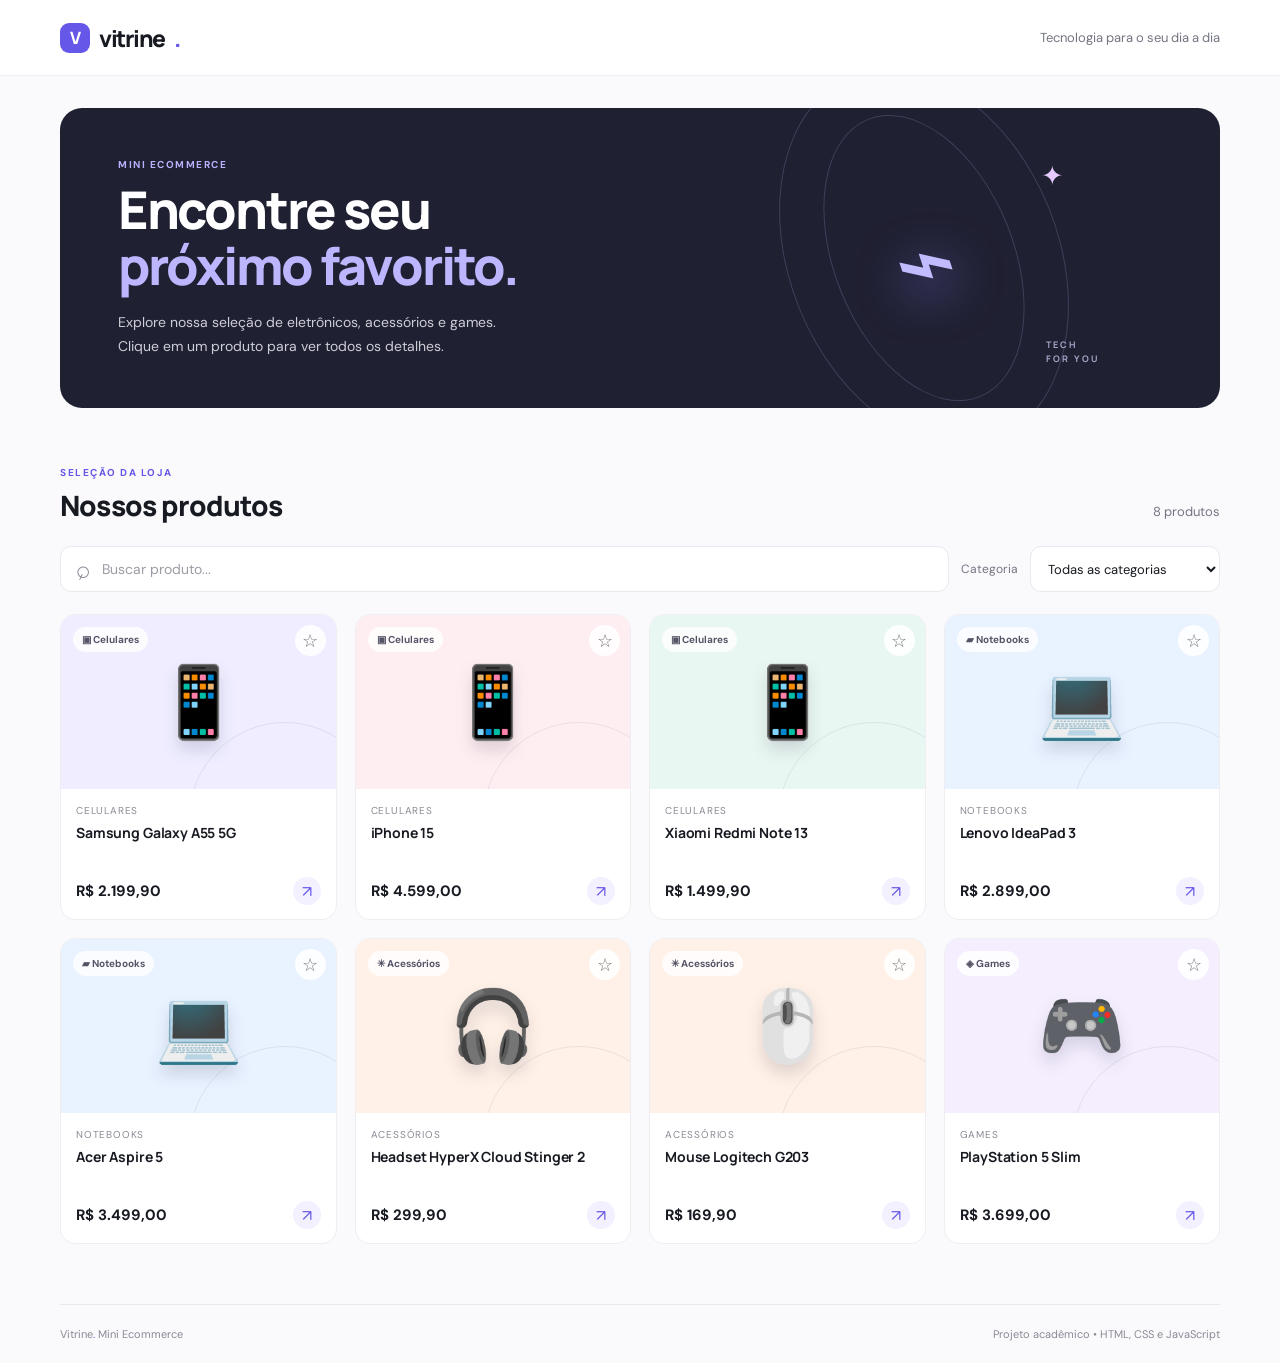
<file: index.html>
<!doctype html>
<html lang="pt-BR">

<head>
  <meta charset="utf-8">
  <meta name="viewport" content="width=device-width, initial-scale=1">
  <meta name="description" content="Catálogo de produtos com páginas de detalhes dinâmicas.">
  <title>Vitrine | Mini Ecommerce</title>
  <link rel="stylesheet" href="styles.css">
  <script src="app.js" defer></script>
</head>

<body>
  <header class="topbar">
    <a class="brand" href="index.html" aria-label="Vitrine, página inicial"><span class="brand-mark">V</span>
      vitrine<span class="brand-dot">.</span></a>
    <span class="topbar-note">Tecnologia para o seu dia a dia</span>
  </header>

  <main class="page-shell">
    <section class="hero">
      <div class="hero-copy">
        <p class="eyebrow">MINI ECOMMERCE</p>
        <h1>Encontre seu<br><span>próximo favorito.</span></h1>
        <p class="hero-description">Explore nossa seleção de eletrônicos, acessórios e games. Clique em um produto para
          ver todos os detalhes.</p>
      </div>
      <div class="hero-art" aria-hidden="true"><span class="hero-orbit orbit-one"></span><span
          class="hero-orbit orbit-two"></span><span class="hero-spark">✦</span><span class="hero-device">⌁</span><span
          class="hero-caption">TECH<br>FOR YOU</span></div>
    </section>

    <section class="catalog-section" aria-labelledby="catalog-title">
      <div class="section-heading">
        <div>
          <p class="eyebrow">SELEÇÃO DA LOJA</p>
          <h2 id="catalog-title">Nossos produtos</h2>
        </div>
        <p id="product-count" class="product-count" aria-live="polite"></p>
      </div>

      <div class="catalog-controls">
        <label class="search-box"><span aria-hidden="true">⌕</span><input id="search-input" type="search"
            placeholder="Buscar produto..." aria-label="Buscar produto"></label>
        <label class="filter-label" for="category-filter">Categoria</label>
        <select id="category-filter" aria-label="Filtrar por categoria">
          <option value="Todas">Todas as categorias</option>
          <option value="Celulares">Celulares</option>
          <option value="Notebooks">Notebooks</option>
          <option value="Acessórios">Acessórios</option>
          <option value="Games">Games</option>
        </select>
      </div>

      <div id="product-grid" class="product-grid" aria-live="polite"></div>
      <p id="empty-message" class="empty-message" hidden>Nenhum produto encontrado. Tente outra busca ou categoria.</p>
    </section>
  </main>

  <footer class="footer"><span>Vitrine<span class="brand-dot">.</span> Mini Ecommerce</span><span>Projeto acadêmico •
      HTML, CSS e JavaScript</span></footer>
</body>

</html>
</file>
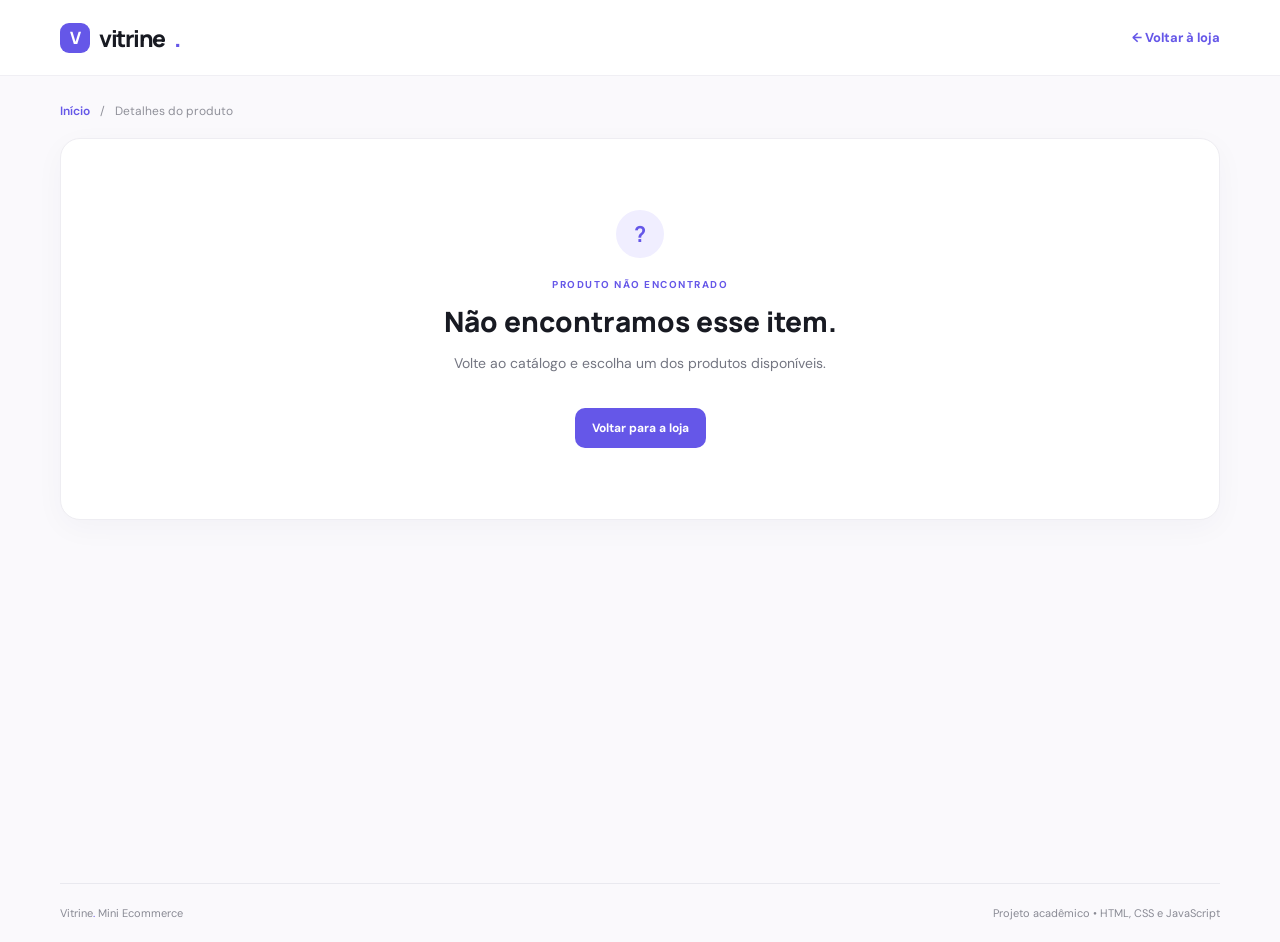
<file: detalhes.html>
<!doctype html>
<html lang="pt-BR">

<head>
  <meta charset="utf-8">
  <meta name="viewport" content="width=device-width, initial-scale=1">
  <meta name="description" content="Veja as informações completas do produto selecionado.">
  <title>Detalhes do produto | Vitrine</title>
  <link rel="stylesheet" href="styles.css">
  <script src="app.js" defer></script>
</head>

<body>
  <header class="topbar">
    <a class="brand" href="index.html" aria-label="Vitrine, página inicial"><span class="brand-mark">V</span>
      vitrine<span class="brand-dot">.</span></a>
    <a class="back-link" href="index.html">← Voltar à loja</a>
  </header>

  <main class="page-shell detail-shell">
    <nav class="breadcrumbs" aria-label="Navegação estrutural"><a
        href="index.html">Início</a><span>/</span><span>Detalhes do produto</span></nav>
    <section id="detail-content" class="detail-card" aria-live="polite"></section>
  </main>

  <footer class="footer"><span>Vitrine<span class="brand-dot">.</span> Mini Ecommerce</span><span>Projeto acadêmico •
      HTML, CSS e JavaScript</span></footer>
</body>

</html>
</file>
<file: styles.css>
@import url('https://fonts.googleapis.com/css2?family=DM+Sans:wght@400;500;600;700&family=Manrope:wght@400;500;600;700;800&display=swap');

:root {
    --ink: #181a22;
    --muted: #737581;
    --purple: #6557e8;
    --purple-dark: #5143cf;
    --line: #e9e9ef;
    --surface: #fff;
    --canvas: #faf9fc;
    --green: #16845a
}

* {
    box-sizing: border-box
}

body {
    margin: 0;
    background: var(--canvas);
    color: var(--ink);
    font-family: 'DM Sans', Arial, sans-serif;
    -webkit-font-smoothing: antialiased
}

a {
    color: inherit;
    text-decoration: none
}

.topbar {
    height: 76px;
    padding: 0 max(calc((100% - 1160px)/2), 32px);
    background: #fff;
    border-bottom: 1px solid #f0eff4;
    display: flex;
    align-items: center;
    justify-content: space-between
}

.brand {
    display: flex;
    align-items: center;
    gap: 9px;
    font: 800 23px Manrope, sans-serif;
    letter-spacing: -1.3px
}

.brand-mark {
    width: 30px;
    height: 30px;
    display: grid;
    place-items: center;
    background: var(--purple);
    color: #fff;
    border-radius: 9px;
    font-size: 17px;
    letter-spacing: 0
}

.brand-dot {
    color: var(--purple)
}

.topbar-note,
.back-link {
    font-size: 13px;
    color: var(--muted)
}

.back-link {
    font-weight: 700;
    color: var(--purple)
}

.back-link:hover {
    color: var(--purple-dark)
}

.page-shell {
    width: min(1160px, calc(100% - 48px));
    margin: 0 auto
}

.hero {
    position: relative;
    min-height: 300px;
    margin: 32px 0 58px;
    padding: 48px 58px;
    border-radius: 22px;
    overflow: hidden;
    background: #1f2031;
    color: #fff;
    display: flex;
    align-items: center
}

.hero-copy {
    position: relative;
    z-index: 2;
    max-width: 520px
}

.eyebrow {
    margin: 0 0 11px;
    color: var(--purple);
    font: 700 10px 'DM Sans', sans-serif;
    letter-spacing: 1.5px
}

.hero .eyebrow {
    color: #b9b2ff
}

.hero h1 {
    font: 800 clamp(34px, 5vw, 52px)/1.08 Manrope, sans-serif;
    letter-spacing: -2px;
    margin: 0
}

.hero h1 span {
    color: #bcb6ff
}

.hero-description {
    max-width: 420px;
    color: #ceced8;
    line-height: 1.7;
    font-size: 14px;
    margin: 17px 0 0
}

.hero-art {
    position: absolute;
    right: 4%;
    top: 0;
    width: 43%;
    height: 100%;
    display: grid;
    place-items: center
}

.hero-orbit {
    position: absolute;
    border: 1px solid rgba(191, 184, 255, .2);
    border-radius: 50%;
    transform: rotate(-22deg)
}

.orbit-one {
    width: 270px;
    height: 390px
}

.orbit-two {
    width: 180px;
    height: 300px
}

.hero-device {
    font: 100px Manrope, sans-serif;
    color: #c1bcff;
    transform: rotate(-18deg);
    text-shadow: 0 12px 50px #887cff
}

.hero-spark {
    position: absolute;
    top: 50px;
    right: 22%;
    font-size: 27px;
    color: #e7caff
}

.hero-caption {
    position: absolute;
    right: 15%;
    bottom: 43px;
    color: #aaa6ca;
    font: 700 9px/1.5 Manrope, sans-serif;
    letter-spacing: 2px
}

.section-heading {
    display: flex;
    align-items: end;
    justify-content: space-between;
    margin-bottom: 22px
}

.section-heading .eyebrow {
    margin-bottom: 7px
}

.section-heading h2 {
    font: 800 28px Manrope, sans-serif;
    letter-spacing: -.8px;
    margin: 0
}

.product-count {
    font-size: 13px;
    color: var(--muted);
    margin: 0 0 4px
}

.catalog-controls {
    display: flex;
    align-items: center;
    gap: 12px;
    margin-bottom: 22px
}

.search-box {
    height: 46px;
    flex: 1;
    display: flex;
    align-items: center;
    gap: 10px;
    padding: 0 14px;
    border: 1px solid var(--line);
    border-radius: 11px;
    background: #fff;
    color: #8b8c97
}

.search-box span {
    font-size: 25px;
    line-height: 1;
    transform: rotate(-20deg)
}

.search-box input {
    width: 100%;
    border: 0;
    outline: 0;
    background: transparent;
    font: 14px 'DM Sans', sans-serif;
    color: var(--ink)
}

.search-box input::placeholder {
    color: #9b9ca5
}

.filter-label {
    font-size: 12px;
    color: var(--muted)
}

.catalog-controls select {
    height: 46px;
    padding: 0 36px 0 13px;
    border: 1px solid var(--line);
    border-radius: 11px;
    background: #fff;
    color: var(--ink);
    font: 13px 'DM Sans', sans-serif;
    outline-color: var(--purple)
}

.product-grid {
    display: grid;
    grid-template-columns: repeat(4, minmax(0, 1fr));
    gap: 18px
}

.product-card {
    position: relative;
    min-width: 0;
    border: 1px solid #eeedf2;
    border-radius: 15px;
    background: #fff;
    overflow: hidden;
    transition: transform .2s ease, box-shadow .2s ease
}

.product-card:hover {
    transform: translateY(-4px);
    box-shadow: 0 14px 30px rgba(34, 29, 76, .09)
}

.product-link {
    display: block
}

.product-art,
.detail-art {
    position: relative;
    display: grid;
    place-items: center;
    overflow: hidden
}

.product-art {
    height: 174px
}

.product-art:after,
.detail-art:after {
    content: "";
    position: absolute;
    width: 190px;
    height: 190px;
    border: 1px solid rgba(75, 65, 112, .1);
    border-radius: 50%;
    right: -45px;
    bottom: -125px
}

.lavender {
    background: #efedff
}

.rose {
    background: #ffeef1
}

.mint {
    background: #e9f7f2
}

.blue {
    background: #e9f2ff
}

.peach {
    background: #fff1e7
}

.lilac {
    background: #f4eefe
}

.product-emoji {
    font-size: 70px;
    filter: drop-shadow(0 9px 8px rgba(31, 25, 63, .14));
    transition: transform .2s
}

.product-card:hover .product-emoji {
    transform: scale(1.08) rotate(-4deg)
}

.category-chip {
    position: absolute;
    top: 12px;
    left: 12px;
    z-index: 1;
    border-radius: 20px;
    padding: 6px 9px;
    background: rgba(255, 255, 255, .82);
    color: #555467;
    font-size: 10px;
    font-weight: 700
}

.product-info {
    padding: 15px 15px 14px
}

.product-category {
    margin: 0 0 5px;
    color: #898a94;
    font-size: 10px;
    text-transform: uppercase;
    letter-spacing: .8px
}

.product-info h3 {
    min-height: 42px;
    margin: 0;
    font: 700 14px/1.5 Manrope, sans-serif;
    letter-spacing: -.15px
}

.card-bottom {
    display: flex;
    align-items: center;
    justify-content: space-between;
    margin-top: 13px
}

.price {
    font-size: 15px;
    font-weight: 700
}

.card-arrow {
    width: 28px;
    height: 28px;
    display: grid;
    place-items: center;
    border-radius: 50%;
    background: #f3f1ff;
    color: var(--purple);
    font-size: 16px
}

.favorite-button {
    position: absolute;
    z-index: 2;
    right: 10px;
    top: 10px;
    width: 31px;
    height: 31px;
    border: 0;
    border-radius: 50%;
    background: rgba(255, 255, 255, .9);
    color: #777;
    font-size: 18px;
    cursor: pointer
}

.favorite-button.is-favorite {
    color: #e55076
}

.empty-message {
    margin: 25px 0;
    padding: 35px;
    text-align: center;
    border: 1px dashed #d9d7e3;
    border-radius: 14px;
    color: var(--muted);
    font-size: 14px
}

.footer {
    width: min(1160px, calc(100% - 48px));
    margin: 60px auto 0;
    padding: 22px 0;
    border-top: 1px solid var(--line);
    display: flex;
    justify-content: space-between;
    color: #898a94;
    font-size: 11px
}

.detail-shell {
    min-height: calc(100vh - 180px)
}

.breadcrumbs {
    display: flex;
    gap: 10px;
    align-items: center;
    margin: 27px 0 19px;
    color: #90919a;
    font-size: 12px
}

.breadcrumbs a {
    color: var(--purple);
    font-weight: 600
}

.detail-card {
    display: grid;
    grid-template-columns: 1fr 1fr;
    overflow: hidden;
    border: 1px solid #eeedf2;
    border-radius: 20px;
    background: #fff;
    box-shadow: 0 8px 30px rgba(34, 29, 76, .035)
}

.detail-art {
    min-height: 520px
}

.detail-emoji {
    font-size: 150px;
    filter: drop-shadow(0 15px 14px rgba(31, 25, 63, .16));
    z-index: 1
}

.detail-category {
    position: absolute;
    z-index: 2;
    top: 25px;
    left: 25px;
    padding: 8px 12px;
    border-radius: 20px;
    background: #fff;
    color: #575565;
    font-size: 11px;
    font-weight: 700
}

.detail-art-caption {
    position: absolute;
    bottom: 26px;
    left: 27px;
    color: #85839a;
    font: 700 9px Manrope, sans-serif;
    letter-spacing: 2px
}

.detail-info {
    padding: 52px 48px
}

.detail-info .eyebrow {
    margin-bottom: 10px
}

.detail-info h1 {
    margin: 0;
    font: 800 clamp(27px, 3vw, 36px)/1.2 Manrope, sans-serif;
    letter-spacing: -1.1px
}

.detail-description {
    margin: 15px 0 19px;
    color: #71727d;
    font-size: 14px;
    line-height: 1.8
}

.detail-price {
    margin: 0 0 12px;
    font: 800 26px Manrope, sans-serif
}

.stock-status {
    display: flex;
    align-items: center;
    gap: 8px;
    margin: 0 0 27px;
    font-size: 12px
}

.stock-status span {
    width: 7px;
    height: 7px;
    border-radius: 50%;
    background: #25a675
}

.in-stock {
    color: var(--green)
}

.out-stock {
    color: #c54747
}

.out-stock span {
    background: #c54747
}

.specifications {
    padding: 20px 0 14px;
    border-top: 1px solid var(--line);
    border-bottom: 1px solid var(--line)
}

.specifications h2 {
    margin: 0 0 13px;
    font: 700 14px Manrope, sans-serif
}

.specifications ul {
    margin: 0 0 16px;
    padding: 0;
    list-style: none
}

.specifications li {
    position: relative;
    margin: 8px 0;
    padding-left: 17px;
    color: #666773;
    font-size: 12px
}

.specifications li:before {
    content: "✓";
    position: absolute;
    left: 0;
    color: var(--purple);
    font-weight: 700
}

.detail-meta {
    display: flex;
    justify-content: space-between;
    margin: 10px 0;
    color: #777883;
    font-size: 12px
}

.detail-meta strong {
    color: #343540
}

.primary-button {
    display: inline-flex;
    align-items: center;
    justify-content: center;
    margin-top: 22px;
    padding: 12px 17px;
    border-radius: 10px;
    background: var(--purple);
    color: #fff;
    font-size: 12px;
    font-weight: 700;
    transition: background .2s
}

.primary-button:hover {
    background: var(--purple-dark)
}

.not-found {
    grid-column: 1/-1;
    min-height: 380px;
    padding: 55px 20px;
    display: flex;
    flex-direction: column;
    align-items: center;
    justify-content: center;
    text-align: center
}

.not-found-icon {
    width: 48px;
    height: 48px;
    display: grid;
    place-items: center;
    margin-bottom: 20px;
    border-radius: 50%;
    background: #f0eeff;
    color: var(--purple);
    font: 700 22px Manrope
}

.not-found h1 {
    font: 800 28px Manrope;
    margin: 0
}

.not-found p:not(.eyebrow) {
    color: var(--muted);
    font-size: 14px
}

@media(max-width:900px) {
    .product-grid {
        grid-template-columns: repeat(3, minmax(0, 1fr))
    }

    .hero-art {
        right: 0;
        width: 40%
    }

    .detail-info {
        padding: 40px 30px
    }

    .detail-art {
        min-height: 480px
    }
}

@media(max-width:650px) {
    .topbar {
        height: 65px;
        padding: 0 20px
    }

    .topbar-note {
        display: none
    }

    .page-shell,
    .footer {
        width: calc(100% - 32px)
    }

    .hero {
        min-height: 320px;
        margin: 18px 0 40px;
        padding: 34px 25px;
        align-items: flex-start
    }

    .hero-copy {
        max-width: 90%
    }

    .hero h1 {
        font-size: 38px
    }

    .hero-description {
        max-width: 340px;
        font-size: 13px
    }

    .hero-art {
        right: -22%;
        top: 80px;
        width: 56%;
        opacity: .36
    }

    .hero-device {
        font-size: 80px
    }

    .hero-caption {
        display: none
    }

    .section-heading h2 {
        font-size: 24px
    }

    .catalog-controls {
        display: grid;
        grid-template-columns: 1fr auto;
        gap: 10px
    }

    .search-box {
        grid-column: 1/-1
    }

    .filter-label {
        padding-left: 3px
    }

    .catalog-controls select {
        width: 100%
    }

    .product-grid {
        grid-template-columns: repeat(2, minmax(0, 1fr));
        gap: 11px
    }

    .product-art {
        height: 140px
    }

    .product-emoji {
        font-size: 55px
    }

    .product-info {
        padding: 12px
    }

    .product-info h3 {
        font-size: 12px;
        min-height: 38px
    }

    .price {
        font-size: 13px
    }

    .favorite-button {
        right: 7px;
        top: 7px;
        width: 28px;
        height: 28px
    }

    .footer {
        margin-top: 42px;
        gap: 10px;
        flex-direction: column
    }

    .detail-card {
        grid-template-columns: 1fr
    }

    .detail-art {
        min-height: 300px
    }

    .detail-emoji {
        font-size: 115px
    }

    .detail-info {
        padding: 30px 23px
    }

    .detail-info h1 {
        font-size: 29px
    }

    .breadcrumbs {
        margin-top: 20px
    }
}

@media(max-width:380px) {
    .product-grid {
        grid-template-columns: 1fr
    }

    .product-art {
        height: 180px
    }
}
</file>
